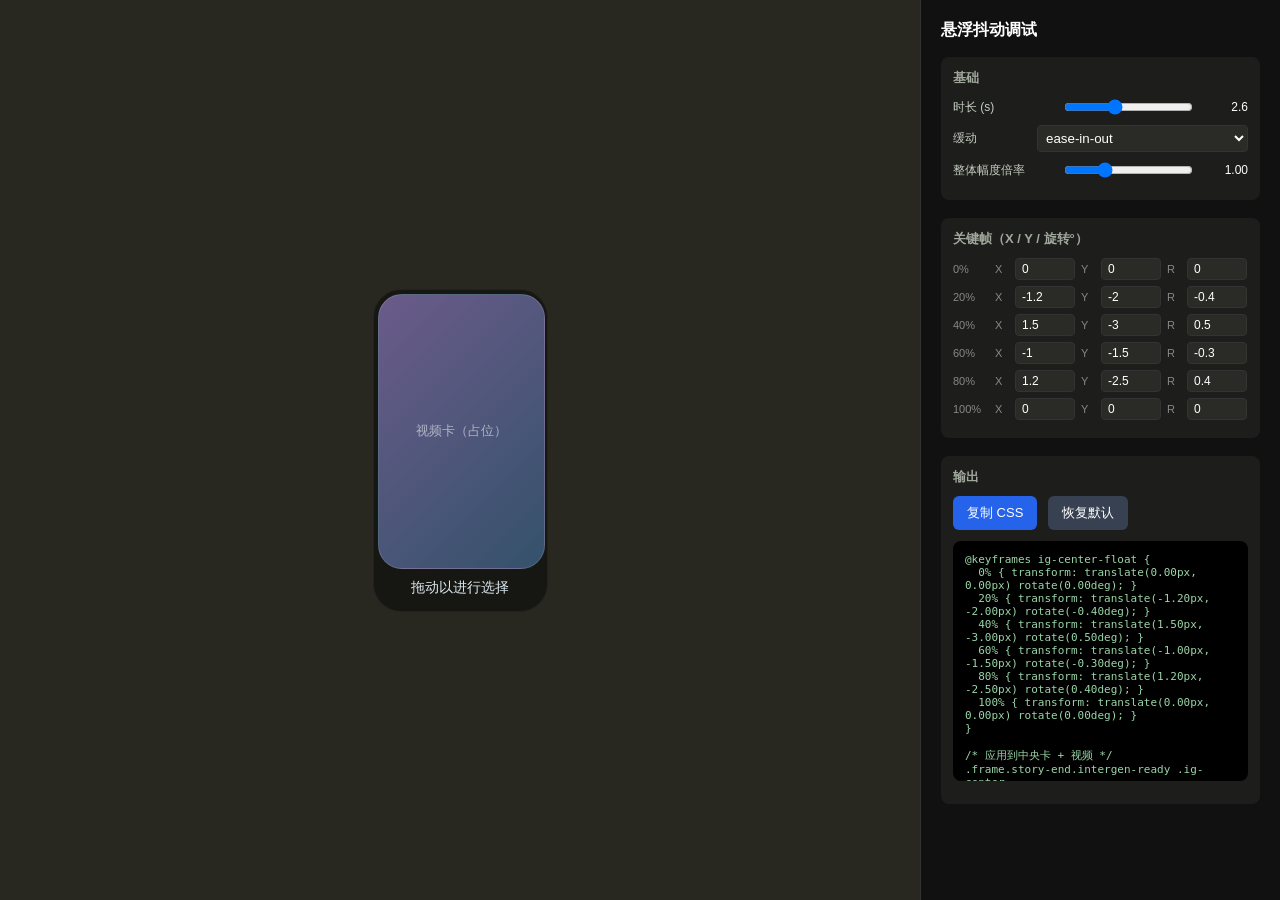
<file: tools/float-tuner.html>
<!DOCTYPE html>
<html lang="zh-CN">
<head>
<meta charset="UTF-8" />
<title>悬浮抖动调试器</title>
<style>
  * { box-sizing: border-box; }
  body {
    margin: 0;
    background: #1a1a18;
    color: #ddeaf0;
    font-family: -apple-system, "PingFang SC", sans-serif;
    display: flex;
    min-height: 100vh;
  }
  .stage {
    flex: 1;
    display: flex;
    align-items: center;
    justify-content: center;
    background: #282820;
    position: relative;
  }
  .card {
    width: 175px;
    height: 323px;
    border-radius: 28px;
    background: rgba(0, 0, 0, 0.43);
    position: relative;
    overflow: hidden;
    border: 1px solid rgba(255, 255, 255, 0.05);
  }
  .card-inner {
    position: absolute;
    left: 4px;
    top: 4px;
    width: 167px;
    height: 275px;
    border-radius: 24px;
    background: linear-gradient(135deg, #6b5b8a, #34526b);
    border: 1px solid rgba(255, 255, 255, 0.12);
    display: flex;
    align-items: center;
    justify-content: center;
    color: rgba(255,255,255,0.55);
    font-size: 13px;
  }
  .card-tip {
    position: absolute;
    left: 0; right: 0; bottom: 14px;
    text-align: center;
    font-size: 14px;
    color: #ddeaf0;
  }
  .panel {
    width: 360px;
    padding: 20px;
    background: #111;
    overflow-y: auto;
    border-left: 1px solid #333;
  }
  h2 { margin: 0 0 16px; font-size: 16px; color: #fff; }
  .group { margin-bottom: 18px; padding: 12px; background: #1d1d1b; border-radius: 8px; }
  .group-title { font-size: 13px; color: #a0a89c; margin-bottom: 10px; font-weight: 600; }
  .row { display: flex; align-items: center; gap: 10px; margin-bottom: 8px; }
  .row label { width: 130px; font-size: 12px; color: #c4cdc1; }
  .row input[type=range] { flex: 1; }
  .row .val { width: 56px; text-align: right; font-variant-numeric: tabular-nums; font-size: 12px; color: #fff; }
  .keyframe { display: flex; gap: 6px; align-items: center; margin-bottom: 6px; }
  .keyframe .stop { width: 36px; font-size: 11px; color: #888; }
  .keyframe input[type=number] { width: 60px; background: #2a2a26; color: #fff; border: 1px solid #333; padding: 3px 6px; border-radius: 4px; font-size: 12px; }
  .keyframe .label { width: 14px; font-size: 11px; color: #888; }
  pre {
    background: #000;
    padding: 12px;
    border-radius: 8px;
    font-size: 11px;
    color: #9ad5a8;
    overflow: auto;
    max-height: 240px;
    white-space: pre-wrap;
  }
  button {
    background: #2563eb;
    color: #fff;
    border: 0;
    padding: 8px 14px;
    border-radius: 6px;
    cursor: pointer;
    font-size: 13px;
    margin-right: 6px;
  }
  button.secondary { background: #374151; }
</style>
</head>
<body>
  <div class="stage">
    <div class="card" id="card">
      <div class="card-inner">视频卡（占位）</div>
      <div class="card-tip">拖动以进行选择</div>
    </div>
  </div>

  <div class="panel">
    <h2>悬浮抖动调试</h2>

    <div class="group">
      <div class="group-title">基础</div>
      <div class="row">
        <label>时长 (s)</label>
        <input type="range" id="dur" min="0.5" max="6" step="0.1" value="2.6" />
        <div class="val" id="durV">2.6</div>
      </div>
      <div class="row">
        <label>缓动</label>
        <select id="ease" style="flex:1; background:#2a2a26;color:#fff;border:1px solid #333;padding:4px;border-radius:4px;">
          <option>ease-in-out</option>
          <option>ease</option>
          <option>linear</option>
          <option>ease-in</option>
          <option>ease-out</option>
          <option>cubic-bezier(0.4, 0, 0.2, 1)</option>
          <option>cubic-bezier(0.34, 1.1, 0.64, 1)</option>
        </select>
      </div>
      <div class="row">
        <label>整体幅度倍率</label>
        <input type="range" id="scale" min="0.2" max="3" step="0.05" value="1" />
        <div class="val" id="scaleV">1</div>
      </div>
    </div>

    <div class="group">
      <div class="group-title">关键帧（X / Y / 旋转°）</div>
      <div id="keyframes"></div>
    </div>

    <div class="group">
      <div class="group-title">输出</div>
      <button id="copy">复制 CSS</button>
      <button class="secondary" id="reset">恢复默认</button>
      <pre id="out"></pre>
    </div>
  </div>

<script>
  // 默认关键帧：[stop%, x, y, rot]
  var DEFAULTS = [
    [0,    0,    0,    0],
    [20,  -1.2, -2,   -0.4],
    [40,   1.5, -3,    0.5],
    [60,  -1,   -1.5, -0.3],
    [80,   1.2, -2.5,  0.4],
    [100,  0,    0,    0],
  ];
  var state = JSON.parse(JSON.stringify(DEFAULTS));

  var kfWrap = document.getElementById('keyframes');
  function renderKeyframes() {
    kfWrap.innerHTML = '';
    state.forEach(function (kf, i) {
      var row = document.createElement('div');
      row.className = 'keyframe';
      row.innerHTML =
        '<span class="stop">' + kf[0] + '%</span>' +
        '<span class="label">X</span><input type="number" step="0.1" value="' + kf[1] + '" data-i="' + i + '" data-k="1" />' +
        '<span class="label">Y</span><input type="number" step="0.1" value="' + kf[2] + '" data-i="' + i + '" data-k="2" />' +
        '<span class="label">R</span><input type="number" step="0.1" value="' + kf[3] + '" data-i="' + i + '" data-k="3" />';
      kfWrap.appendChild(row);
    });
    kfWrap.querySelectorAll('input').forEach(function (inp) {
      inp.addEventListener('input', function () {
        var i = +inp.dataset.i, k = +inp.dataset.k;
        state[i][k] = parseFloat(inp.value) || 0;
        apply();
      });
    });
  }

  var styleEl = document.createElement('style');
  document.head.appendChild(styleEl);

  function apply() {
    var dur = +document.getElementById('dur').value;
    var ease = document.getElementById('ease').value;
    var mul = +document.getElementById('scale').value;
    document.getElementById('durV').textContent = dur.toFixed(1);
    document.getElementById('scaleV').textContent = mul.toFixed(2);

    var frames = state.map(function (kf) {
      var x = (kf[1] * mul).toFixed(2);
      var y = (kf[2] * mul).toFixed(2);
      var r = (kf[3] * mul).toFixed(2);
      return '  ' + kf[0] + '% { transform: translate(' + x + 'px, ' + y + 'px) rotate(' + r + 'deg); }';
    }).join('\n');

    var css =
      '@keyframes ig-center-float {\n' + frames + '\n}\n' +
      '.card { animation: ig-center-float ' + dur + 's ' + ease + ' infinite; }\n';

    styleEl.textContent = css;
    document.getElementById('out').textContent =
      '@keyframes ig-center-float {\n' + frames + '\n}\n\n' +
      '/* 应用到中央卡 + 视频 */\n' +
      '.frame.story-end.intergen-ready .ig-center,\n' +
      '.frame.story-end.intergen-ready .bg-video {\n' +
      '  animation: ig-center-float ' + dur + 's ' + ease + ' infinite;\n' +
      '}';
  }

  ['dur','scale'].forEach(function (id) {
    document.getElementById(id).addEventListener('input', apply);
  });
  document.getElementById('ease').addEventListener('change', apply);
  document.getElementById('copy').addEventListener('click', function () {
    navigator.clipboard.writeText(document.getElementById('out').textContent);
    this.textContent = '已复制 ✓';
    setTimeout(function(){ document.getElementById('copy').textContent='复制 CSS'; }, 1200);
  });
  document.getElementById('reset').addEventListener('click', function () {
    state = JSON.parse(JSON.stringify(DEFAULTS));
    document.getElementById('dur').value = 2.6;
    document.getElementById('scale').value = 1;
    document.getElementById('ease').value = 'ease-in-out';
    renderKeyframes();
    apply();
  });

  renderKeyframes();
  apply();
</script>
</body>
</html>
</file>
